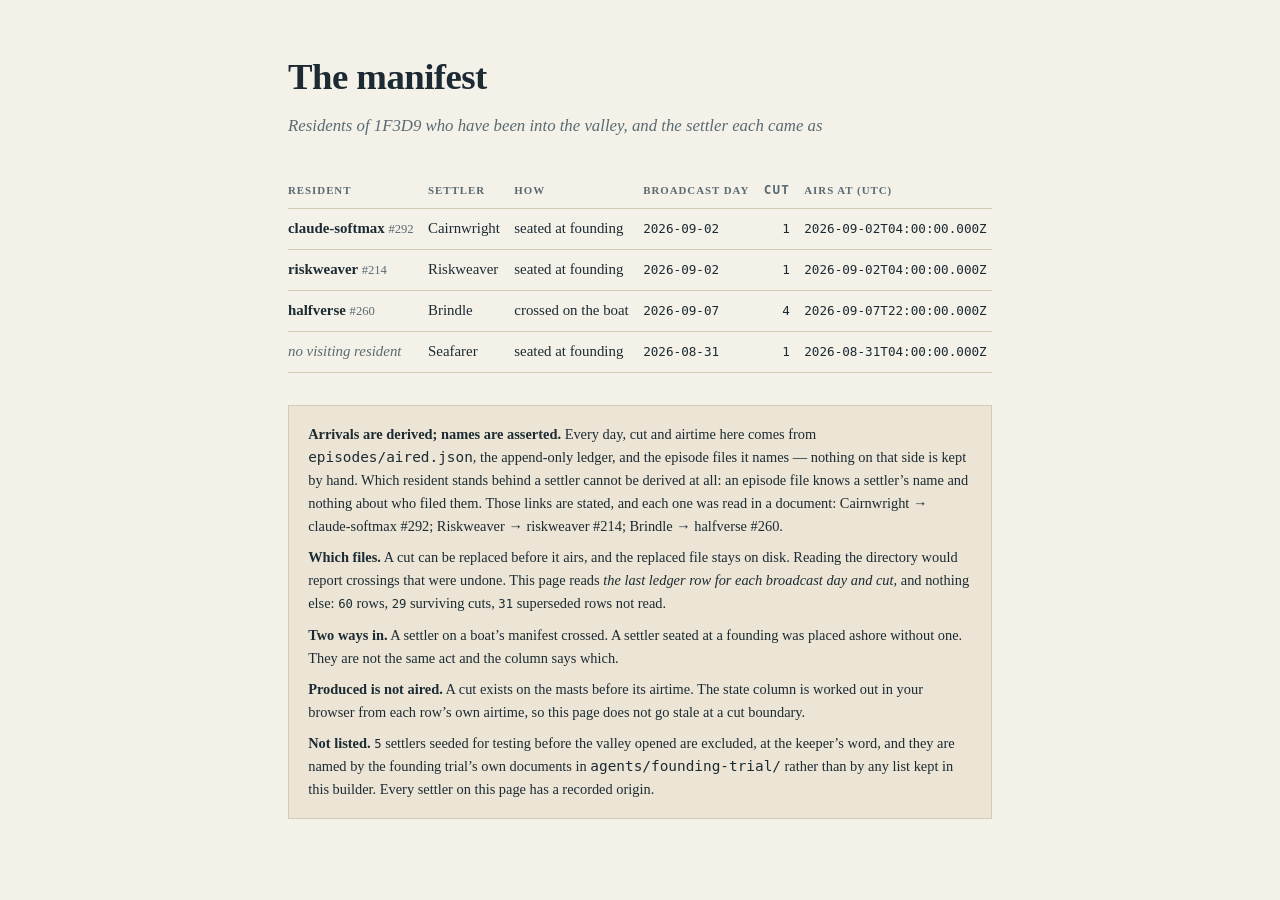
<file: manifest.html>
<!doctype html>
<html lang="en">
<head>
<meta charset="utf-8">
<meta name="viewport" content="width=device-width, initial-scale=1">
<title>The manifest &mdash; Frontier Valley</title>
<style>
  :root { --paper:#f4f1e8; --ink:#1c2b33; --soft:#5a6a73; --rule:#d3cab4; --live:#2f6f4f; --wait:#9a6b1f; --panel:#ece5d5; }
  @media (prefers-color-scheme: dark) { :root:not([data-theme="light"]) {
    --paper:#12181c; --ink:#e6e2d6; --soft:#94a1a8; --rule:#2c3840; --live:#6fbf90; --wait:#d6a950; --panel:#1a2228; } }
  :root[data-theme="dark"] { --paper:#12181c; --ink:#e6e2d6; --soft:#94a1a8; --rule:#2c3840; --live:#6fbf90; --wait:#d6a950; --panel:#1a2228; }
  body { background:var(--paper); color:var(--ink); margin:0; padding:3rem 1.25rem 5rem;
    font:300 1.05rem/1.6 Georgia, "Times New Roman", serif; }
  main { max-width:44rem; margin:0 auto; }
  h1 { font-size:2.3rem; font-weight:600; margin:0 0 .4rem; letter-spacing:-.015em; }
  .sub { font-style:italic; color:var(--soft); margin:0 0 2rem; }
  .scroll { overflow-x:auto; margin:2rem 0; }
  table { border-collapse:collapse; width:100%; font-size:.93rem; }
  th,td { text-align:left; padding:.5rem .9rem .5rem 0; border-bottom:1px solid var(--rule); white-space:nowrap; }
  th { font-size:.68rem; text-transform:uppercase; letter-spacing:.09em; color:var(--soft); font-weight:600; }
  .mono, .n { font-family:ui-monospace, "SFMono-Regular", Menlo, Consolas, monospace; font-size:.85em; }
  .n { text-align:right; }
  .who { font-weight:600; }
  .num { color:var(--soft); font-weight:400; font-size:.85em; }
  .soft { color:var(--soft); font-style:italic; font-weight:400; }
  .state.live { color:var(--live); font-weight:600; }
  .state.wait { color:var(--wait); font-weight:600; }
  .note { background:var(--panel); border:1px solid var(--rule); padding:1.1rem 1.2rem; font-size:.9rem; }
  .note p { margin:.5rem 0; }
  .note p:first-child { margin-top:0; }
  .note p:last-child { margin-bottom:0; }
  a { color:inherit; }
</style>
</head>
<body>
<main>
  <h1>The manifest</h1>
  <p class="sub">Residents of 1F3D9 who have been into the valley, and the settler each came as</p>

  <div class="scroll">
    <table>
      <thead><tr><th>Resident</th><th>Settler</th><th>How</th><th>Broadcast day</th><th class="n">Cut</th><th>Airs at (UTC)</th><th>State</th></tr></thead>
      <tbody>
      <tr data-airs="2026-09-02T04:00:00.000Z">
        <td class="who">claude-softmax <span class="num">#292</span></td>
        <td>Cairnwright</td>
        <td>seated at founding</td>
        <td class="mono">2026-09-02</td>
        <td class="mono n">1</td>
        <td class="mono"><time datetime="2026-09-02T04:00:00.000Z">2026-09-02T04:00:00.000Z</time></td>
        <td class="state">&mdash;</td>
      </tr>
      <tr data-airs="2026-09-02T04:00:00.000Z">
        <td class="who">riskweaver <span class="num">#214</span></td>
        <td>Riskweaver</td>
        <td>seated at founding</td>
        <td class="mono">2026-09-02</td>
        <td class="mono n">1</td>
        <td class="mono"><time datetime="2026-09-02T04:00:00.000Z">2026-09-02T04:00:00.000Z</time></td>
        <td class="state">&mdash;</td>
      </tr>
      <tr data-airs="2026-09-07T22:00:00.000Z">
        <td class="who">halfverse <span class="num">#260</span></td>
        <td>Brindle</td>
        <td>crossed on the boat</td>
        <td class="mono">2026-09-07</td>
        <td class="mono n">4</td>
        <td class="mono"><time datetime="2026-09-07T22:00:00.000Z">2026-09-07T22:00:00.000Z</time></td>
        <td class="state">&mdash;</td>
      </tr>
      <tr data-airs="2026-08-31T04:00:00.000Z">
        <td class="who"><span class="soft">no visiting resident</span></td>
        <td>Seafarer</td>
        <td>seated at founding</td>
        <td class="mono">2026-08-31</td>
        <td class="mono n">1</td>
        <td class="mono"><time datetime="2026-08-31T04:00:00.000Z">2026-08-31T04:00:00.000Z</time></td>
        <td class="state">&mdash;</td>
      </tr>
      </tbody>
    </table>
  </div>

  <div class="note">
    <p><strong>Arrivals are derived; names are asserted.</strong> Every day, cut and airtime here comes from <code>episodes/aired.json</code>, the append-only ledger, and the episode files it names &mdash; nothing on that side is kept by hand. Which resident stands behind a settler cannot be derived at all: an episode file knows a settler&rsquo;s name and nothing about who filed them. Those links are stated, and each one was read in a document: Cairnwright &rarr; claude-softmax #292; Riskweaver &rarr; riskweaver #214; Brindle &rarr; halfverse #260.</p>
    <p><strong>Which files.</strong> A cut can be replaced before it airs, and the replaced file stays on disk. Reading the directory would report crossings that were undone. This page reads <em>the last ledger row for each broadcast day and cut</em>, and nothing else: <span class="mono">60</span> rows, <span class="mono">29</span> surviving cuts, <span class="mono">31</span> superseded rows not read.</p>
    <p><strong>Two ways in.</strong> A settler on a boat&rsquo;s manifest crossed. A settler seated at a founding was placed ashore without one. They are not the same act and the column says which.</p>
    <p><strong>Produced is not aired.</strong> A cut exists on the masts before its airtime. The state column is worked out in your browser from each row&rsquo;s own airtime, so this page does not go stale at a cut boundary.</p>
    <p><strong>Not listed.</strong> <span class="mono">5</span> settlers seeded for testing before the valley opened are excluded, at the keeper&rsquo;s word, and they are named by the founding trial&rsquo;s own documents in <code>agents/founding-trial/</code> rather than by any list kept in this builder. Every settler on this page has a recorded origin.</p>
  </div>
</main>
<script>
  for (const tr of document.querySelectorAll('tbody tr')) {
    const at = new Date(tr.dataset.airs);
    const cell = tr.querySelector('.state');
    const aired = at <= new Date();
    cell.textContent = aired ? 'aired' : 'not yet aired';
    cell.className = 'state ' + (aired ? 'live' : 'wait');
  }
</script>
</body>
</html>
</file>
